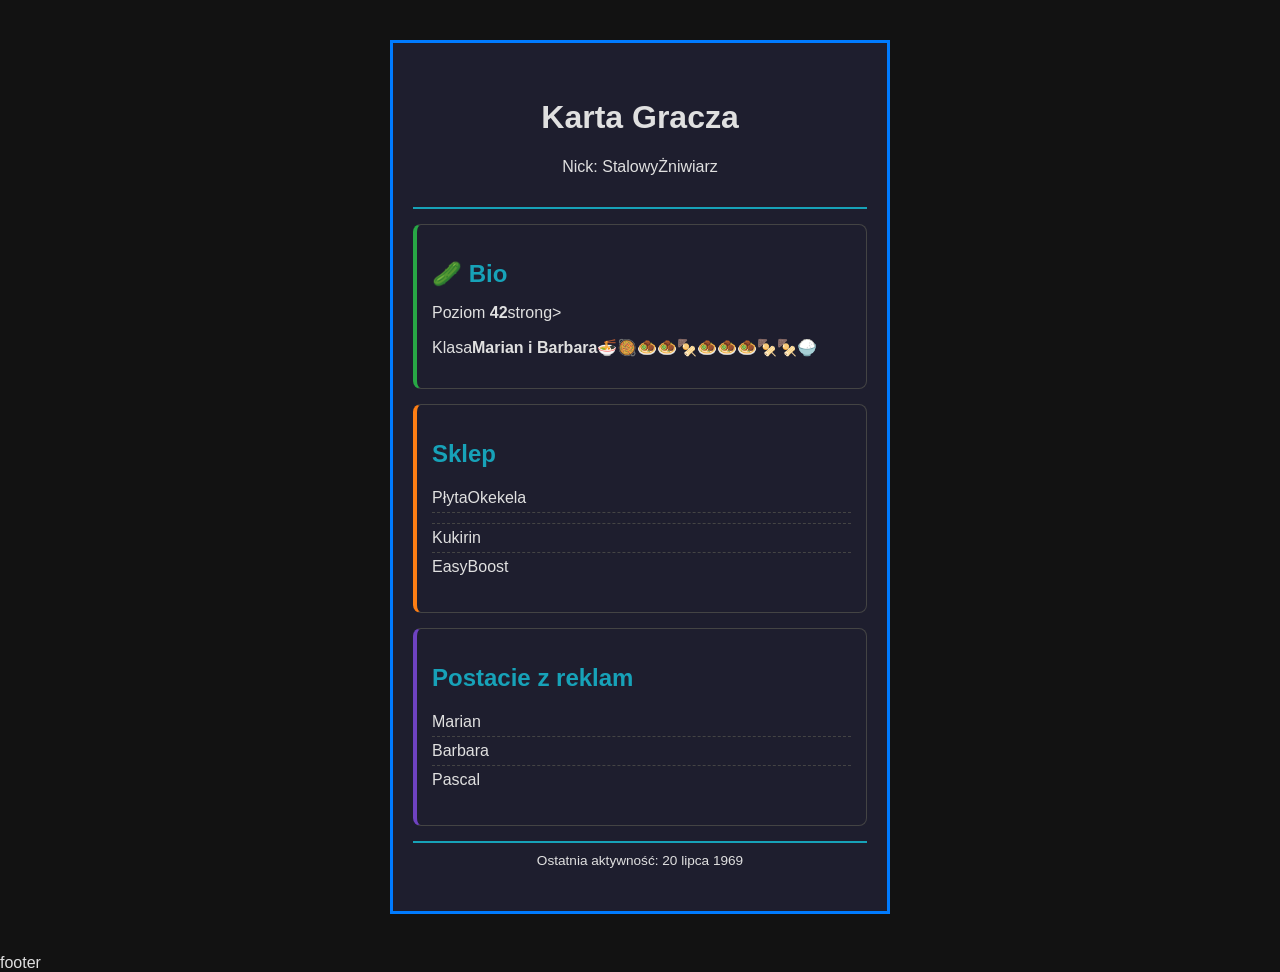
<file: lekcja3/index.html>
<!DOCTYPE html>
<html lang="pl">
<head>
  <meta charset="UTF-8">
  <meta name="viewport" content="width=device-width, initial-scale=1.0">
  <title>Karta Gracza</title>
  <link rel="stylesheet" href="style.css">
</head>
<body>
  <main class="player-card">
    <!-- TODO: dodaj sekcje karty gracza -->
     <header class="card-header">
      <h1>Karta Gracza</h1>
      <p>Nick: <span class="highlight"></span>
       StalowyŻniwiarz
      </p>
     </header>
     <section class="card-section bio">
      <h2>🥒 Bio</h2>
      <p> Poziom <strong>42</strong>strong></strong></p>
      <p>Klasa<strong>Marian i Barbara🍜🥘🧆🧆🍢🧆🧆🧆🍢🍢🍚</strong></p>
      </section>
      <section class="card-section equipment">
        <h2>Sklep</h2>
        <ul>
          <li>PłytaOkekela<li>
          <li>Kukirin</li>
          <li>EasyBoost</li>
        </ul>
        </section>
        <section class="card-section achievements">
          <h2>Postacie z reklam</h2>
          <ul>
            <li>Marian</li>
            <li>Barbara</li>
            <li>Pascal</li>
          </ul>
        </section>
        <footer class="card-footer"
      <p>
        Ostatnia aktywność:
        <time datetime"1969-07-20">20 lipca 1969</time>
        </p>
        </main>footer
  </main>
</body>
</html>
</file>
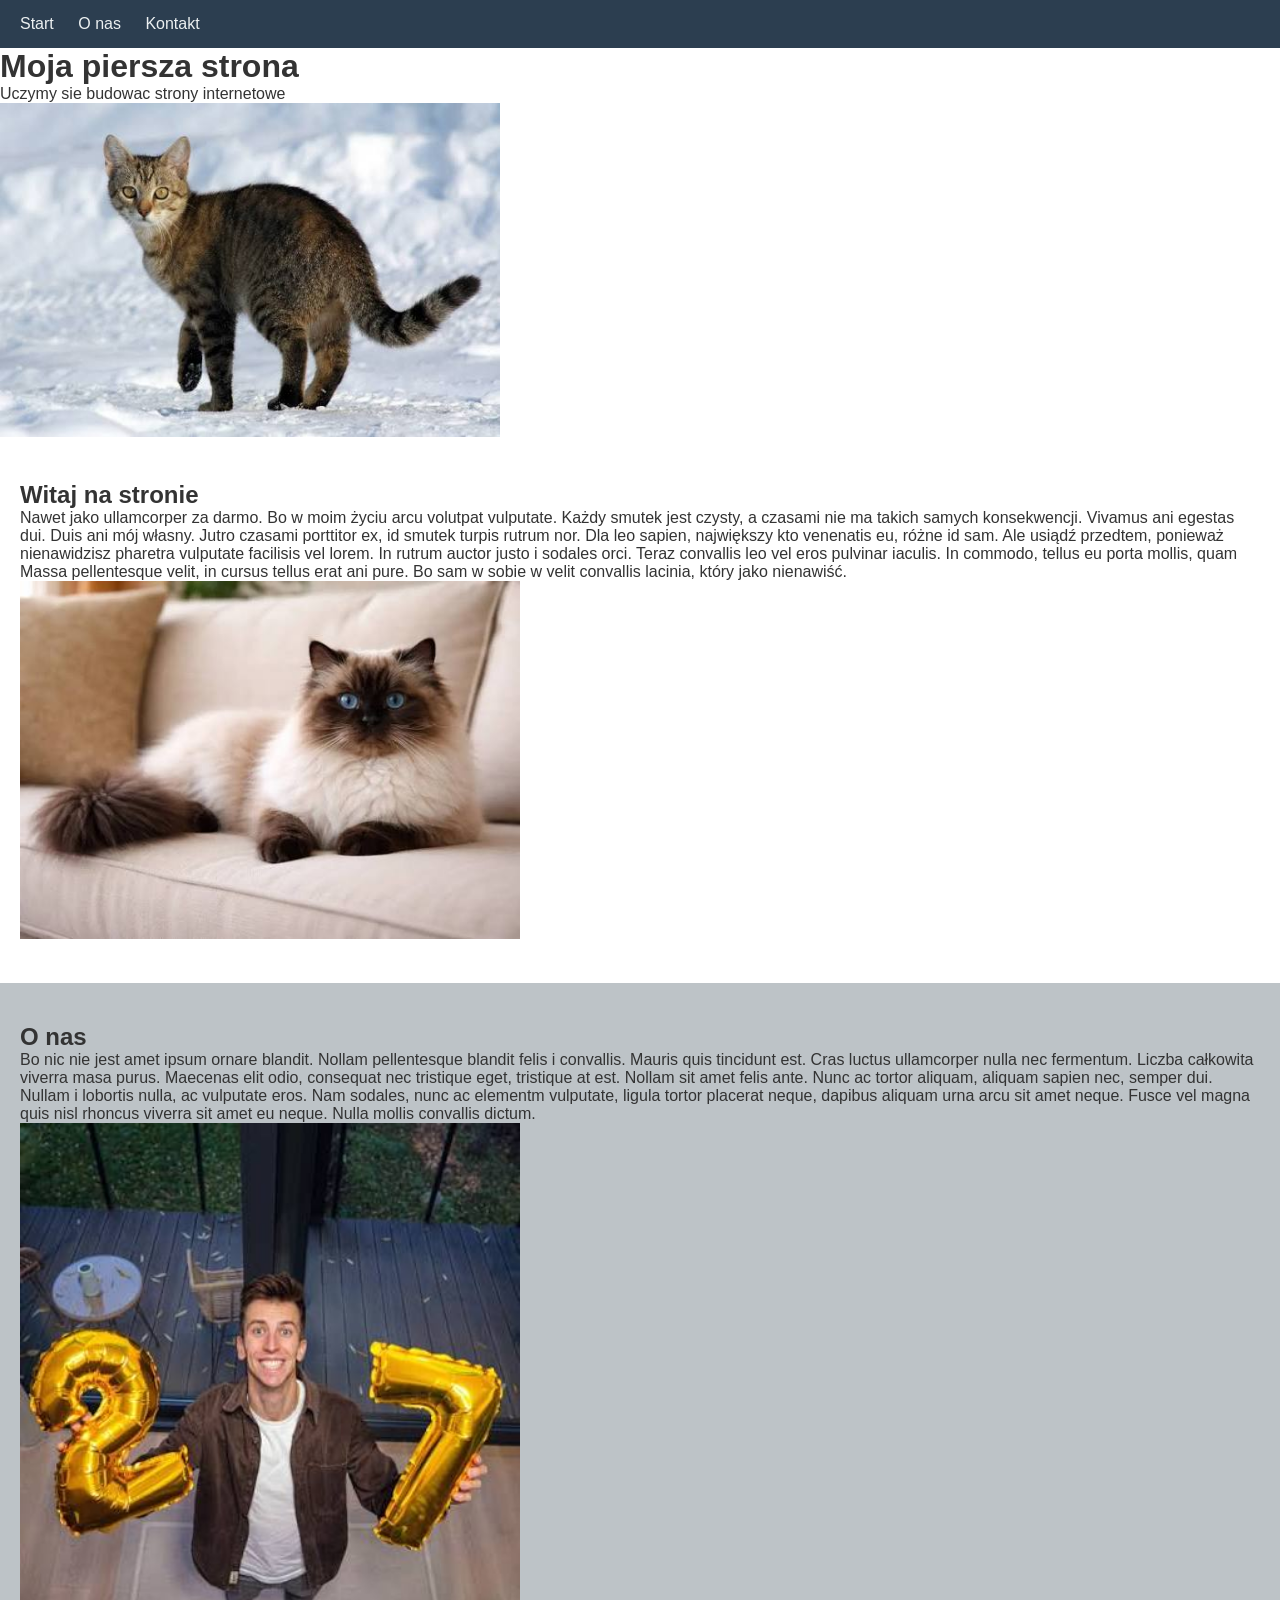
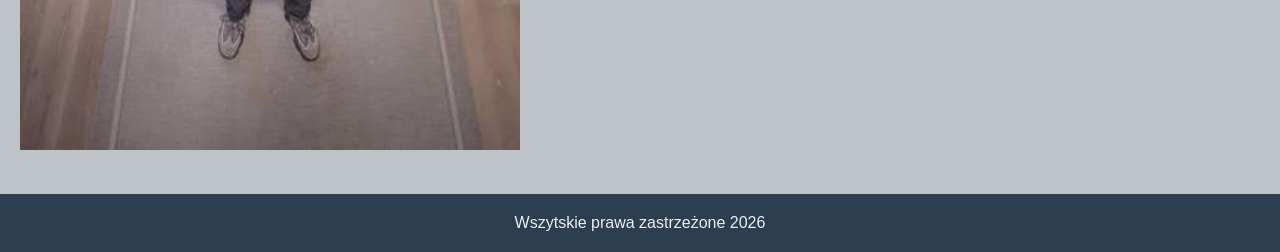
<file: lekcja4/index.html>
<!DOCTYPE html>
<html lang="pl">
<head>
  <meta charset="UTF-8">
  <meta name="viewport" content="width=device-width, initial-scale=1.0">
  <title>Moja strona</title>
  <link rel="stylesheet" href="style.css">
</head>
<body>
<nav>
  <a href="#start">Start</a>
  <a href="#O-nas">O nas</a>
  <a href="#kontakt">Kontakt</a>
</nav>

<hedaer>
  <h1>Moja piersza strona</h1>
  <p>Uczymy sie budowac strony internetowe</p>
  <img
 src="images (2).jpg" 
  width="500" />  
</hedaer>

<section id="start" class="Light">
  <h2>Witaj na stronie</h2>
  <p>Nawet jako ullamcorper za darmo. Bo w moim życiu arcu volutpat vulputate. Każdy smutek jest czysty, a czasami nie ma takich samych konsekwencji. Vivamus ani egestas dui. Duis ani mój własny. Jutro czasami porttitor ex, id smutek turpis rutrum nor. Dla leo sapien, największy kto venenatis eu, różne id sam. Ale usiądź przedtem, ponieważ nienawidzisz pharetra vulputate facilisis vel lorem. In rutrum auctor justo i sodales orci. Teraz convallis leo vel eros pulvinar iaculis. In commodo, tellus eu porta mollis, quam Massa pellentesque velit, in cursus tellus erat ani pure. Bo sam w sobie w velit convallis lacinia, który jako nienawiść.</p>
<img
  src="images/images (1).jpg"
  width="500" />
</section>



<section id="o-nas" class="dark">
  <h2>O nas</h2>
  <p>Bo nic nie jest amet ipsum ornare blandit. Nollam pellentesque blandit felis i convallis. Mauris quis tincidunt est. Cras luctus ullamcorper nulla nec fermentum. Liczba całkowita viverra masa purus. Maecenas elit odio, consequat nec tristique eget, tristique at est. Nollam sit amet felis ante. Nunc ac tortor aliquam, aliquam sapien nec, semper dui. Nullam i lobortis nulla, ac vulputate eros. Nam sodales, nunc ac elementm vulputate, ligula tortor placerat neque, dapibus aliquam urna arcu sit amet neque. Fusce vel magna quis nisl rhoncus viverra sit amet eu neque. Nulla mollis convallis dictum.</p>
<img
src="images/images (3).jpg"
width="500" />
</section>

<footer>Wszytskie prawa zastrzeżone 2026</footer>
</body>
</html>
</file>
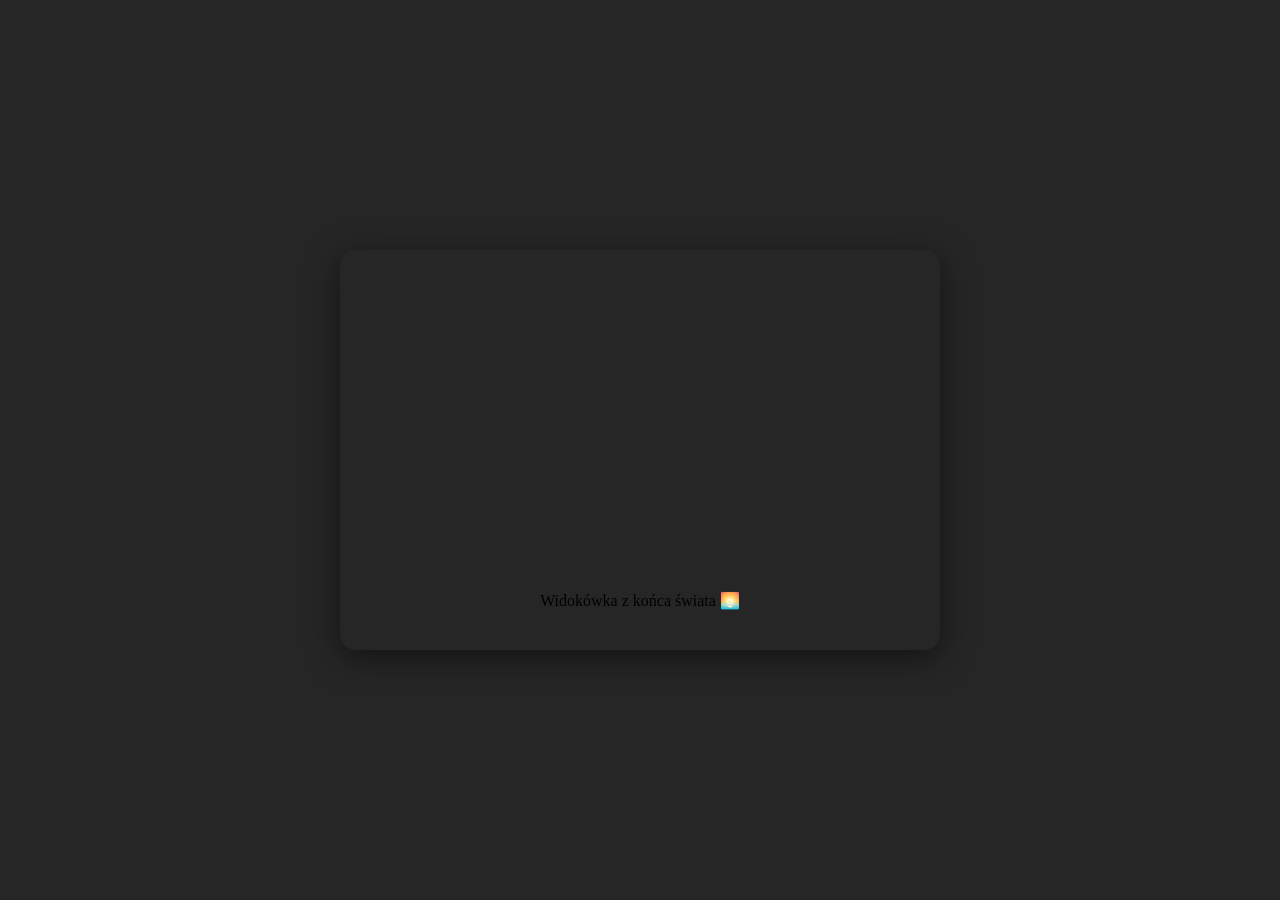
<file: lekcja5/index.html>
<!DOCTYPE html>
<html lang="pl">
<head>
  <meta charset="UTF-8">
  <meta name="viewport" content="width=device-width, initial-scale=1.0">
  <title>Pocztówka CSS</title>
  <link rel="stylesheet" href="style.css">
</head>
<body>
  <div class="postcard">
    <div class="sky"></div>
    <div class="sun"></div>
    <div class="hills"></div>
    <div class="water"></div>
    <div class="text-overlay">Widokówka z końca świata 🌅</div>
  </div>
</body>
</html>
</file>
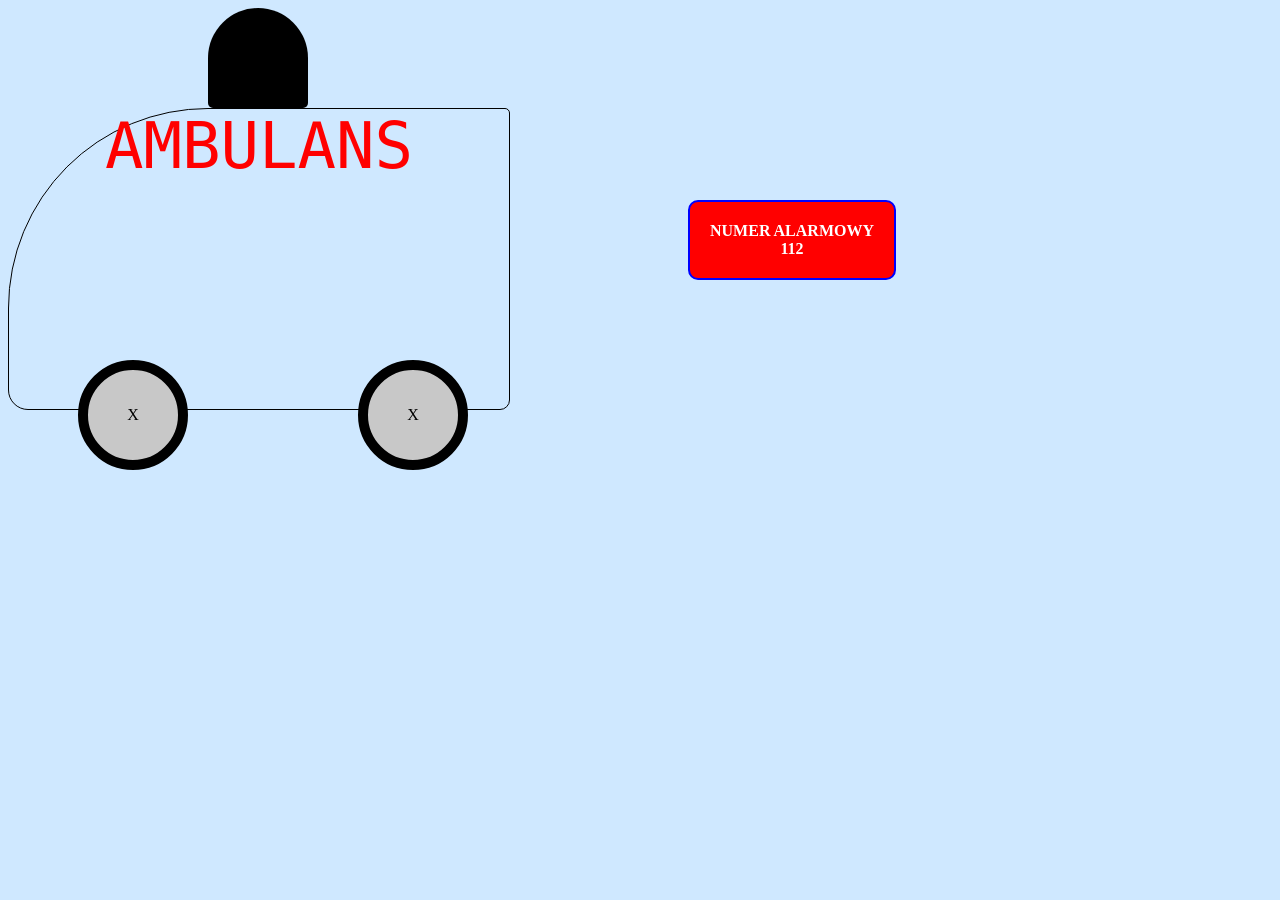
<file: Lekcja7/index.html>
<!DOCTYPE html>
<html lang="pl">
<head>
	<meta charset="utf-8">
	<link rel="stylesheet" href="style.css">
</head>
<body>
	<div id="siren"></div>
	<div id="ambulance">AMBULANS</div>
	<div id="wheel-front" class="wheel"><br><br>X</div>
	<div id="wheel-back" class="wheel"><br><br>X</div>
	<div id="emergency">NUMER ALARMOWY<br>112</div>
</body>
</html>
</file>
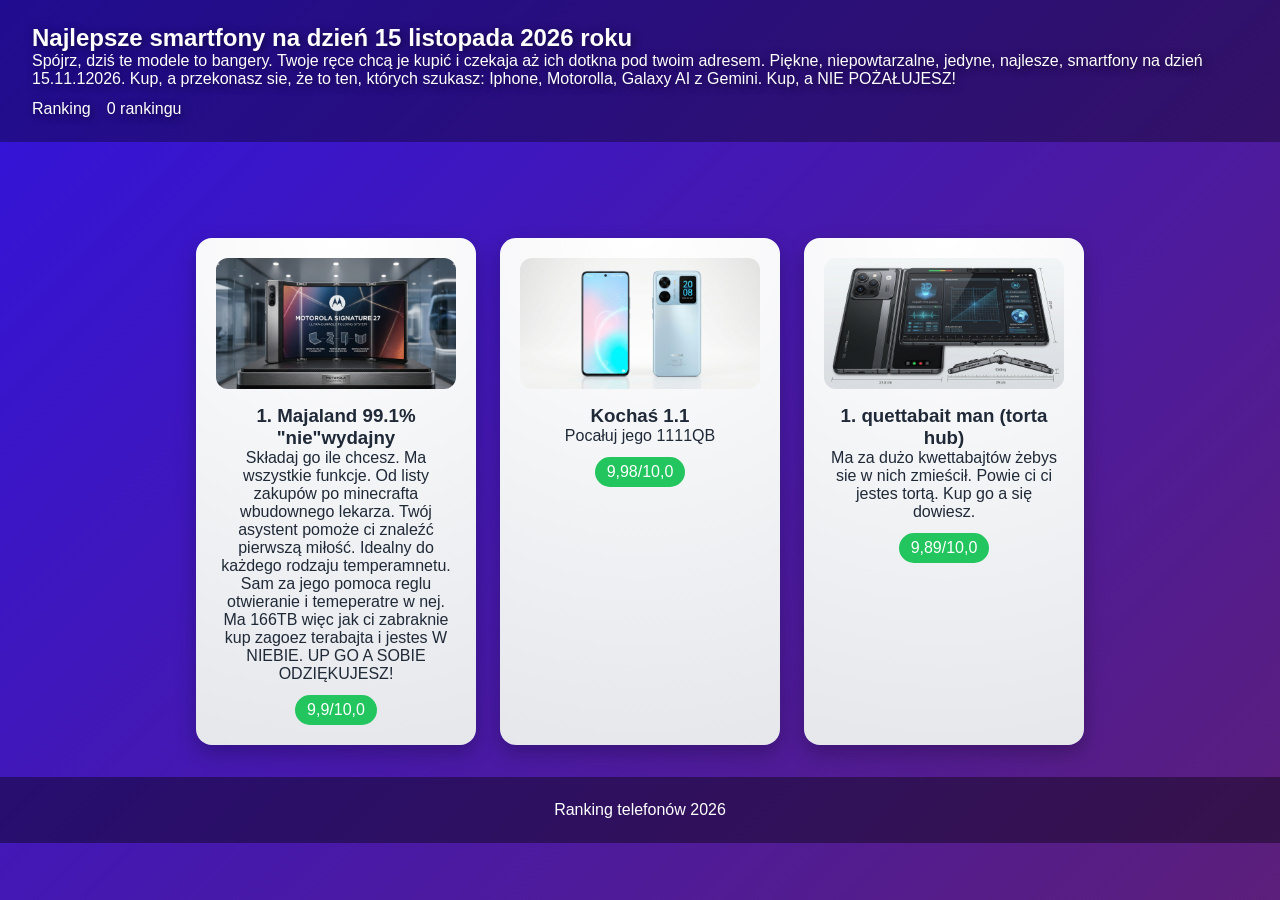
<file: Lekcja_8/index.html>
<!DOCTYPE html>
<html lang="pl">
<head>
	<meta charset="UTF-8">
	<meta name="viewport" content="width=device-width, initial-scale=1.0">
	<title>Ranking telefonów 2026</title>
	<link rel="stylesheet" href="style.css">
</head>
<body>
	<!-- TODO: dodaj nagłówek strony z tytułem i nawigacją -->
	 <header>
		<h2>Najlepsze smartfony na dzień 15 listopada 2026 roku</h2>
<p>
	Spójrz, dziś te modele to bangery. Twoje ręce chcą je kupić i czekaja aż ich dotkna pod twoim adresem. Piękne, niepowtarzalne, jedyne, najlesze, smartfony na dzień 15.11.12026. Kup, a przekonasz sie, że to ten, których szukasz: Iphone, Motorolla, Galaxy AI z Gemini. Kup, a NIE POŻAŁUJESZ!
</p>
			<nav>
				<ul>
					<li><a href="#ranking">Ranking</a></li>
					<li><a href="#intro">0 rankingu</a></li>
				</ul>
			</nav>
	 </header>
	<main>
		<!-- TODO: dodaj sekcję intro z nagłówkiem i krótkim opisem rankingu -->
<section id="intro">
	<h2></h2>
</section>
		<!-- TODO: dodaj sekcję z kartami telefonów w kontenerze klasy ranking-grid -->
		 <section id="ranking" class="ranking-grid">
			<article class="phone-card">
			<img src="phone1.jpg">
			<h3>1. Majaland 99.1% "nie"wydajny</h3>
			<p> Składaj go ile chcesz. Ma wszystkie funkcje. Od listy zakupów po minecrafta  wbudownego lekarza. Twój asystent pomoże ci znaleźć pierwszą miłość. Idealny do każdego rodzaju temperamnetu. Sam za jego pomoca reglu otwieranie i temeperatre w nej. Ma 166TB więc jak ci zabraknie kup zagoez terabajta i jestes W NIEBIE. UP GO A SOBIE ODZIĘKUJESZ!</p>
			<span class="score">9,9/10,0</span>
			</article>
			<article class="phone-card">
			<img src="phone2.jpg">
			<h3>Kochaś 1.1</h3>
			<p> Pocałuj jego 1111QB</p>
			<span class="score">9,98/10,0</span>
		</article>

			<article class="phone-card">
			<img src="phone3.jpg">
			<h3>1. quettabait man (torta hub)</h3>
			<p> Ma za dużo kwettabajtów żebys sie w nich zmieścił. Powie ci ci jestes tortą. Kup go a się dowiesz.</p>
			<span class="score">9,89/10,0</span>
		</article>
		</section>

	</main>

	<footer>
		<p>Ranking telefonów 2026</p>
	</footer>
</body>
</html>
</file>
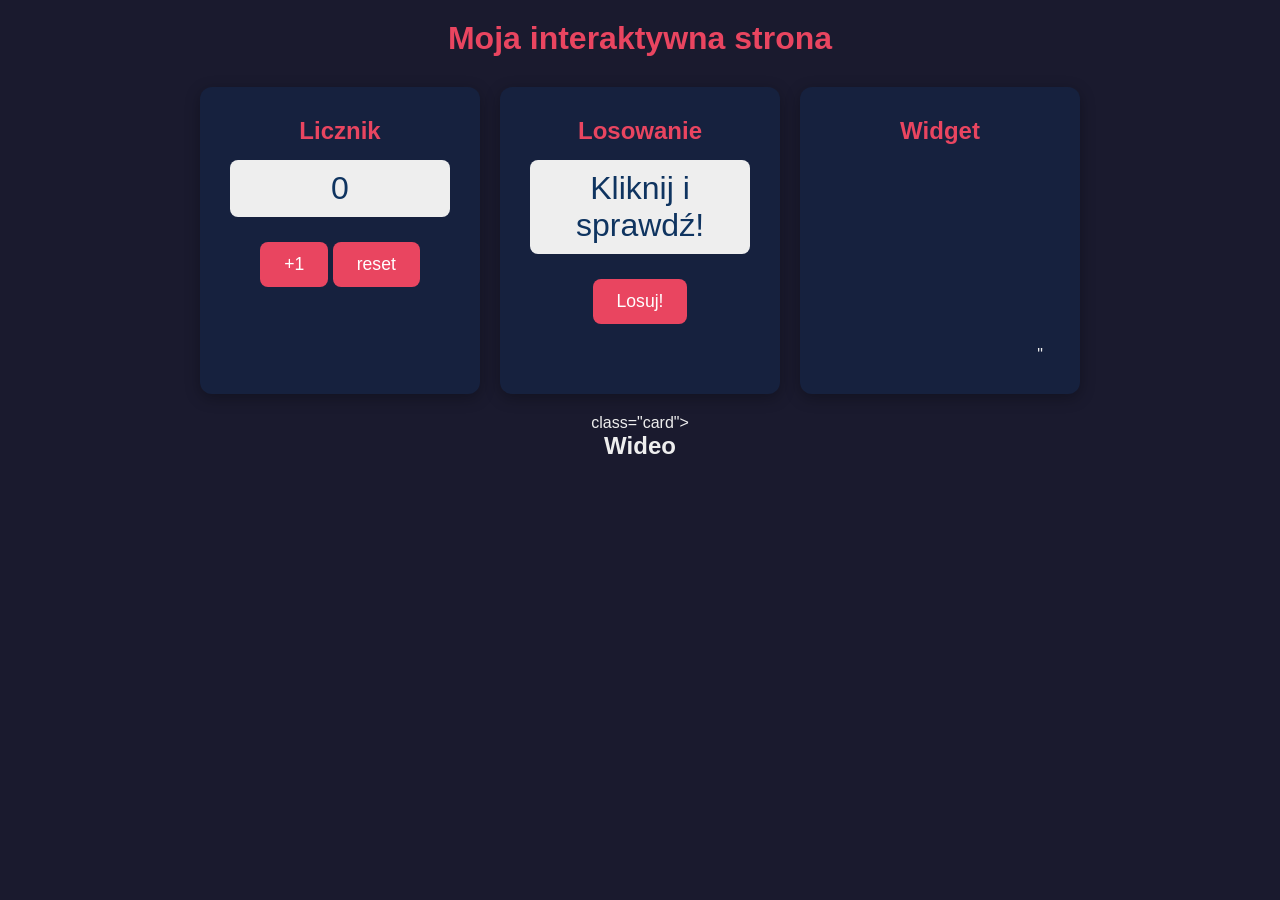
<file: starter_lekcja9/index.html>
<!DOCTYPE html>
<html lang="pl">
<head>
    <meta charset="UTF-8">
    <meta name="viewport" content="width=device-width, initial-scale=1.0">
    <title>Interaktywna strona</title>
    <link rel="stylesheet" href="style.css">
</head>
<body>
    <h1>Moja interaktywna strona</h1>
    <div class="container">
        <div class="card">
            <h2>Licznik</h2>
            <p id="counter-display">0</p>
            <!-- TODO: dodaj przycisk zwiększający licznik -->
             <button onclick="addPoint()">+1</button>
             <button onclick="resetPoint()">reset</button>
        </div>
        <div class="card">
            <h2>Losowanie</h2>
            <p id="random-display">Kliknij i sprawdź!</p>
            <!-- TODO: dodaj przycisk uruchamiający losowanie -->
             <button onClick="drawItem()">Losuj!</button>
        </div>
        <div class="card">
            <h2>Widget</h2>
            <!-- TODO: osadź zewnętrzny widget za pomocą iframe -->
             <iframe src="https://www.google.com/maps/embed?pb=!1m18!1m12!1m3!1d23089.560941880572!2d14.025553427836703!3d45.348191239955014!2m3!1f0!2f0!3f0!3m2!1i1024!2i768!4f13.1!3m3!1m2!1s0x477b5592ed4b494d%3A0x18857a2bccfc5e89!2sHum%2C%20Chorwacja!5e0!3m2!1spl!2spl!4v1795342366552!5m2!1spl!2spl" width="200" height="200" style="border:0;" allowfullscreen="" loading="lazy" referrerpolicy="strict-origin-when-cross-origin"></iframe>"
        </div>
        <div> class="card">
            <h2>Wideo</h2>
            <iframe width="560" height="315" src="https://www.youtube.com/embed/DGIeXGG2u40?si=0slTRp4tD81ISSza" title="YouTube video player" frameborder="0" allow="accelerometer; autoplay; clipboard-write; encrypted-media; gyroscope; picture-in-picture; web-share" referrerpolicy="strict-origin-when-cross-origin" allowfullscreen></iframe>
        </div>
    </div>
    <script src="script.js"></script>
</body>
</html>
</file>
<file: lekcja3/style.css>
/* === Reset i zmienne === */
:root {
	--color-primary: #007bff;
	--color-accent: #17a2b8;
	--color-highlight: #ffc107;
	--color-bg: #1e1e2e;
	--color-text: #e0e0e0;
	--color-border: #444;
}
*,
*::before,
*::after {
	box-sizing: border-box;
}
body {
	margin: 0;
	padding: 0;
	font-family: "Segoe UI", Tahoma, Geneva, Verdana, sans-serif;
	background-color: #121212;
	color: var(--color-text);
}
.player-card {
	max-width: 500px;
	margin: 40px auto;
	padding: 20px;
	border: 3px solid var(--color-primary);
	background-color: var(--color-bg);
	transition: transform 0.2s ease;
}
.player-card:hover {
	transform: scale(1.01);
}
.card-header {
	padding: 15px;
	margin-bottom: 15px;
	border-bottom: 2px solid var(--color-accent);
	text-align: center;
}
.card-section {
	padding: 15px;
	margin-bottom: 15px;
	border: 1px solid var(--color-border);
	border-radius: 8px;
}
.card-section:hover {
	border-color: var(--color-primary);
	box-shadow: 0 0 10px rgba(0, 123, 255, 0.3);
}
.card-section h2 {
	margin-bottom: 10px;
	color: var(--color-accent);
}
.bio {
	border-left: 4px solid #28a745;
}
.equipment {
	border-left: 4px solid #fd7e14;
}
.achievements {
	border-left: 4px solid #6f42c1;
}
.card-section ul {
	list-style: none;
	padding-left: 0;
}
.card-section li {
	padding: 5px 0;
	border-bottom: 1px dashed var(--color-border);
}
.card-section li:last-child {
	border-bottom: none;
}
.card-section li:hover {
	background-color: rgba(255, 255, 255, 0.05);
	padding-left: 5px;
}
.highlight {
	color: var(--color-highlight);
	font-weight: bold;
}
.card-footer {
	padding: 10px;
	margin-top: 15px;
	border-top: 2px solid var(--color-accent);
	text-align: center;
	font-size: 0.85em;
}
.achievements details {
	margin-top: 10px;
	padding: 10px;
	border: 1px dashed var(--color-border);
	border-radius: 5px;
}
.achievements summary {
	cursor: pointer;
	color: var(--color-accent);
	font-weight: bold;
}
.achievements summary:hover {
	color: var(--color-highlight);
}
</file>
<file: lekcja4/style.css>
* {
  margin: 0;
  padding: 0;
  box-sizing: border-box;
}

html {
  scroll-behavior: smooth;
}

body {
  font-family: Arial, sans-serif;
  color: #333;
}

nav {
  background-color: #2c3e50;
  padding: 15px 20px;
  position: sticky;
  top: 0;
}

nav a {
  color: #ecf0f1;
  text-decoration: none;
  margin-right: 20px;
  font-size: 16px;
  transition: 
  transform 0.2s ease,
  color 0.2s ease;
  color 0.2 ease;
  display: inline-block;
}

nav a:hover {
  color: #3498db;
  transform: scale(1.5);
}

header {
  background-color: #3498db;
  color: white;
  padding: 60px 20px;
  text-align: center;
}

section {
  padding: 40px 20px;
}

.light {
  background-color: #ecf0f1;
}

.dark {
  background-color: #bdc3c7;
}

footer {
  background-color: #2c3e50;
  color: #ecf0f1;
  padding: 20px;
  text-align: center;
}

section:hover {
  box-shadow: inset 0 0 15px rgba(52, 152, 210l 0, 0);
}
</file>
<file: lekcja5/style.css>
* {
  margin: 0;
  padding: 0;
  box-sizing: border-box;
}

body {
  display: flex;
  justify-content: center;
  align-items: center;
  min-height: 100vh;
  background-color: hsl(0, 0%, 15%);
}

.postcard {
  position: relative;
  width: 600px;
  height: 400px;
  overflow: hidden;
  border-radius: 16px;
  box-shadow: 0 8px 32px rgba(0, 0, 0, 0.5);
}

.sky {
  position: absolute;
  top: 0;
  left: 0;
  width: 100%;
  height: 65%;
  /* TODO: background sky gradient */
}

.sun {
  position: absolute;
  top: 60px;
  right: 80px;
  width: 80px;
  height: 80px;
  /* TODO: sun shape and glow */
  /* TODO: sun color experiment */
}

.hills {
  position: absolute;
  bottom: 30%;
  left: -10%;
  width: 120%;
  height: 45%;
  /* TODO: hills shape */
}

.water {
  position: absolute;
  bottom: 0;
  left: 0;
  width: 100%;
  height: 32%;
  /* TODO: water color and transparency */
}

.text-overlay {
  position: absolute;
  bottom: 40px;
  left: 0;
  width: 100%;
  text-align: center;
  font-family: Georgia, serif;
  /* TODO: text styling and shadow */
  /* TODO: text color experiment */
}
</file>
<file: Lekcja7/style.css>
body {
	background-color: #cfe8ff;
}

#ambulance {
	/* TODO: dodaj rozmiar, ramkę, zaokrąglenia, stylowanie napisu i gradient w tle */
	width: 500px;
	height: 300px;
	border: 1px solid black;
	border-radius: 200px 5px 10px 20px;
	text-align: center;
	color: red;
	font-family: monospace;
	font-size: 64px;
	background: linear-gradient (0deg, blue, red, white);

}

.wheel {
	/* TODO: zrób z kwadratu koło z grubą ramką i uruchom animację spin */
	width: 90px;
	height: 90px;
	background: #c8c8c8;
	border: 10px solid black;
	text-align: center;
	border-radius: 100px;
	animation: spin 1s linear infinite;
}

#wheel-front {
	/* TODO: ustaw pozycję przedniego koła */
	position:relative;
	bottom: 50px;
	left:70px;
}

#wheel-back {
	/* TODO: ustaw pozycję tylnego koła */
	position:relative;
	bottom: 160px;
	left: 350px;
}

@keyframes spin {
	/* TODO: opisz pełny obrót od 0 do 360 stopni */
	from { 
		transform: rotate(0deg);
	}
	to {
		transform: rotate(360deg);
	}
}

#siren {
	/* TODO: nadaj syrenie rozmiar, czarne tło i zaokrąglony górny brzeg */
	position:relative;
	left: 200px;
	width: 100px;
	height: 100px;
	background-color: black;
	border-radius: 50px 50px 5px 5px;
}

#siren:hover {
	/* TODO: uruchom animację siren po najechaniu myszką */
	animation: siren 1s infinite;
}


@keyframes siren {
	/* TODO: opisz zmianę koloru tła od czarnego, przez niebieski, do czerwonego */
	0% {
		background-color: red;
	} 
	25% {
		background-color: blue;
	}
	75% {
		background-color: red;
	}
	}


#emergency {
	/* TODO: ustaw czerwoną tabliczkę z niebieską ramką i włącz płynne przejście */
	position: absolute;
	right: 30%;
	top: 200px;
	padding: 20px;
	background-color: red;
	color: white;
	font-weight: bold;
	text-align: center;
	border: 2px solid blue;
	border-radius: 10px;
	transition: transform 1s;
}

#emergency:hover {
	/* TODO: powiększ tabliczkę po najechaniu myszką */
	transform: scale(1.5);
}
</file>
<file: Lekcja_8/style.css>
* {
	margin: 0;
	padding: 0;
	box-sizing: border-box;
}

body {
	font-family: "Segoe UI", Arial, sans-serif;
	color: rgb(31, 41, 55);
	min-height: 100vh;
	/* TODO: dodaj gradient liniowy jako tło strony */
	background: linear-gradient(135deg, hsl(249, 84%, 47%), hsl(280, 60%, 30%));
}

header {
	padding: 24px 32px;
	color: white;
	/* TODO: dodaj półprzezroczyste tło i cień tekstu dla nagłówka */
	background: rgba(0, 0, 0, 0.35);
	text-shadow: 2px 2px 8px rgba(0, 0, 0, 0.6);
}

nav ul {
	list-style: none;
	display: flex;
	gap: 16px;
	margin-top: 12px;
}

nav a {
	color: white;
	text-decoration: none;
}

#intro {
	padding: 32px;
	color: white;
	text-align: center;
}

/* TODO: dodaj style siatki .ranking-grid z flex-wrap, gap i wyśrodkowaniem kart */

/* TODO: dodaj style pojedynczej karty .phone-card oraz obrazka i odznaki z oceną */

footer {
	padding: 24px;
	text-align: center;
	color: white;
	background: rgba(0, 0, 0, 0.4);
}

.phone-card {
	background: radial-gradient(circle at top, #ffffff, #e5e7eb);
	border-radius: 16px;
	padding: 20px;
	width: 280px;
	box-shadow: 0 8px 20px rgba(0, 0, 0, 0.25);
	text-align: center;
}

.phone-card img {
	width: 100%;
	border-radius: 12px;
	margin-bottom: 12px;
}

.phone-card .score {
	display: inline-block;
	margin-top: 12px;
	padding: 6px 12px;
	background: rgb(34, 197, 94);
	color: white;
	border-radius: 999px;
}

.ranking-grid {
	display: flex;
	flex-wrap: wrap;
	gap: 24px;
	padding: 32px;
	justify-content: center;
}
</file>
<file: starter_lekcja9/style.css>
* {
    margin: 0;
    padding: 0;
    box-sizing: border-box;
}

body {
    font-family: Arial, sans-serif;
    background-color: #1a1a2e;
    color: #eee;
    text-align: center;
    padding: 20px;
}

h1 {
    margin-bottom: 30px;
    color: #e94560;
}

.container {
    display: flex;
    justify-content: center;
    gap: 20px;
    flex-wrap: wrap;
}

.card {
    background-color: #16213e;
    border-radius: 12px;
    padding: 30px;
    width: 280px;
    box-shadow: 0 4px 15px rgba(0, 0, 0, 0.3);
}

.card h2 {
    color: #e94560;
    margin-bottom: 15px;
}

#counter-display,
#random-display {
    font-size: 2em;
    margin: 15px 0;
    color: #0f3460;
    background-color: #eee;
    border-radius: 8px;
    padding: 10px;
}

button {
    background-color: #e94560;
    color: white;
    border: none;
    padding: 12px 24px;
    font-size: 1.1em;
    border-radius: 8px;
    cursor: pointer;
    margin-top: 10px;
}

button:hover {
    background-color: #c81e45;
}
</file>
